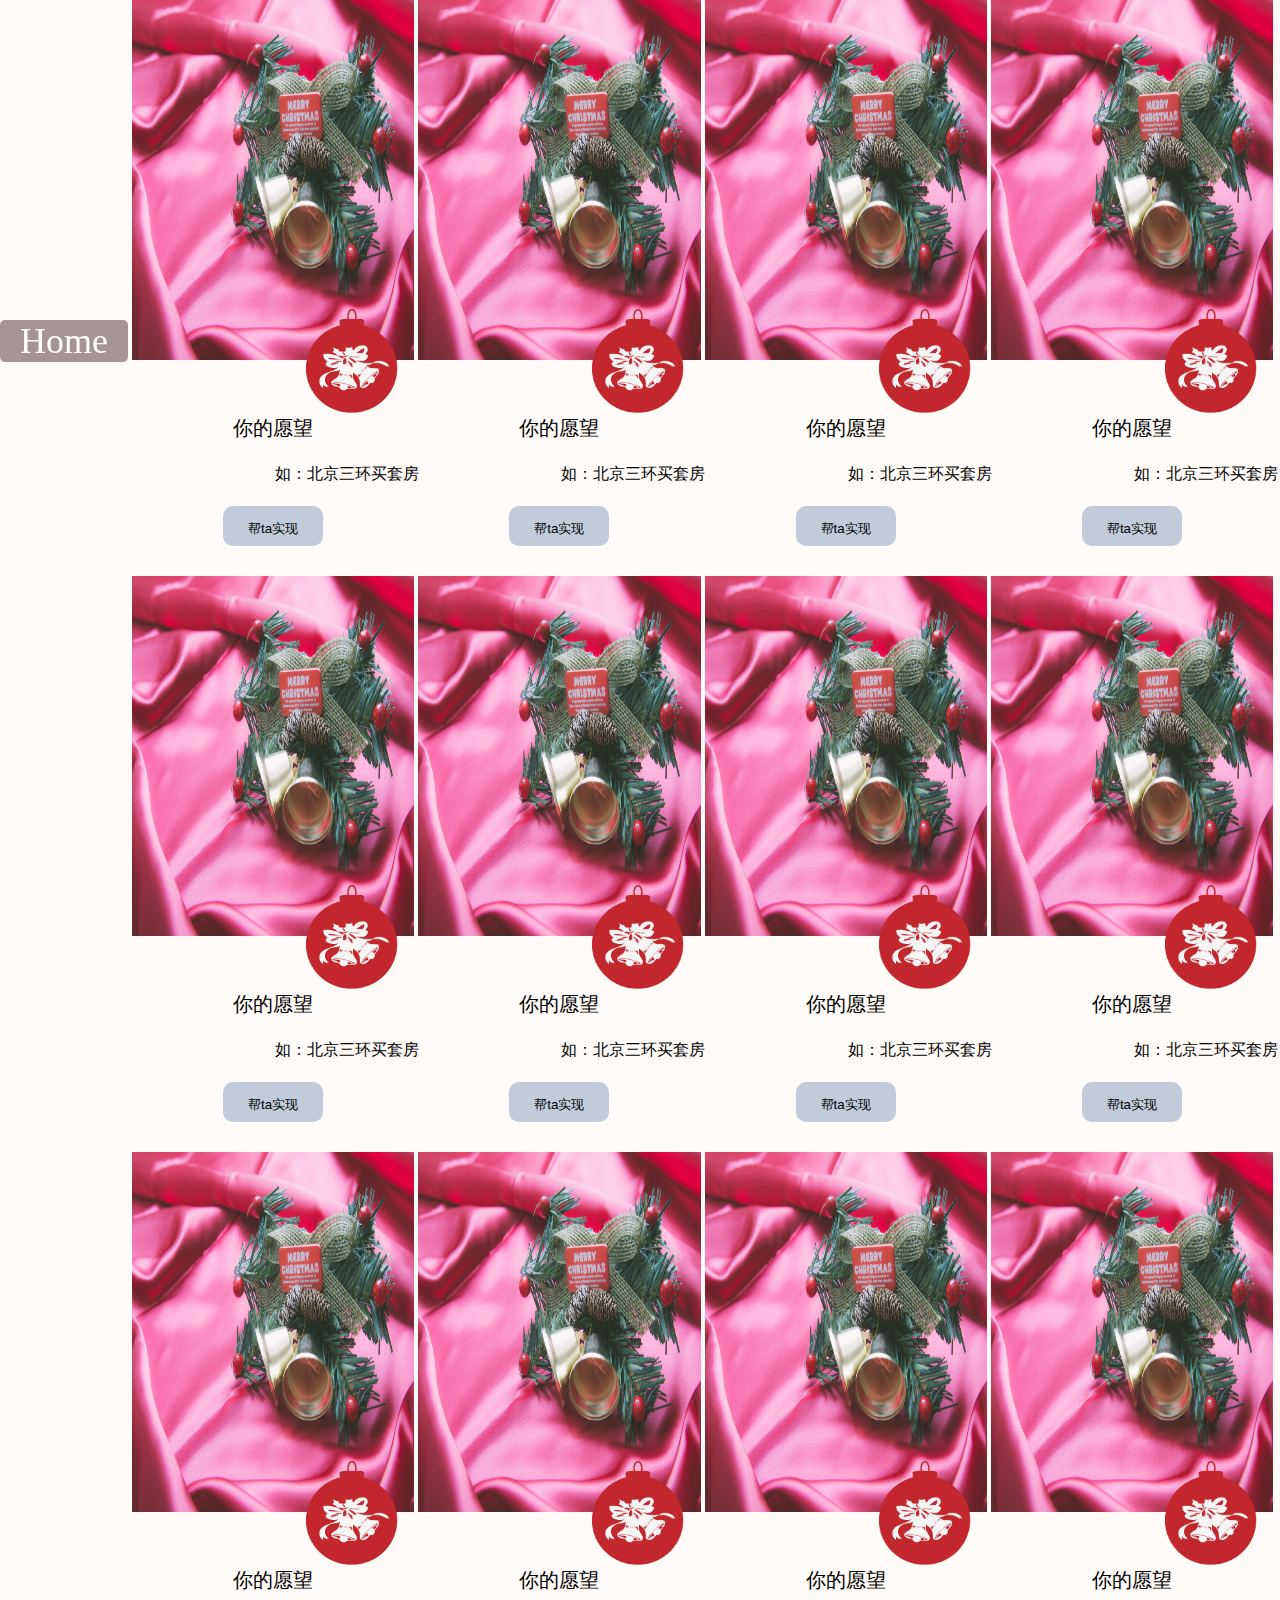
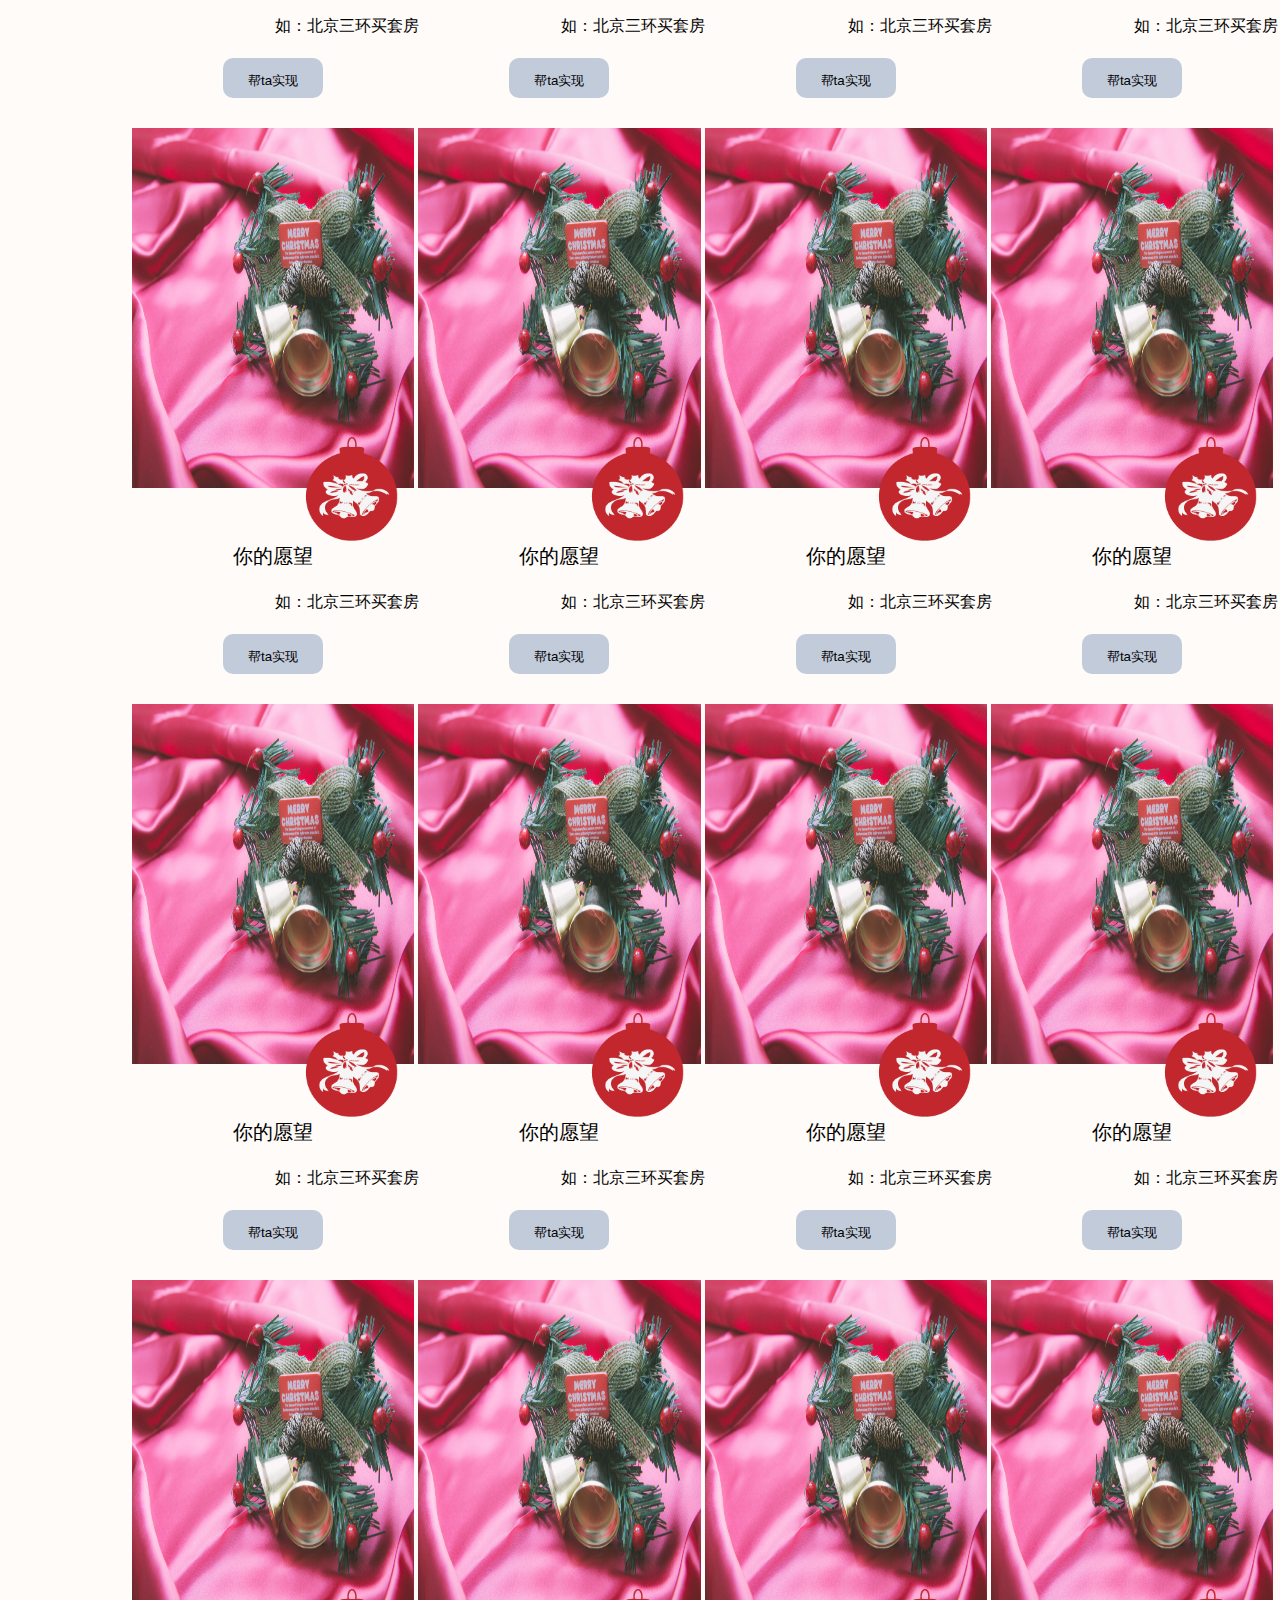
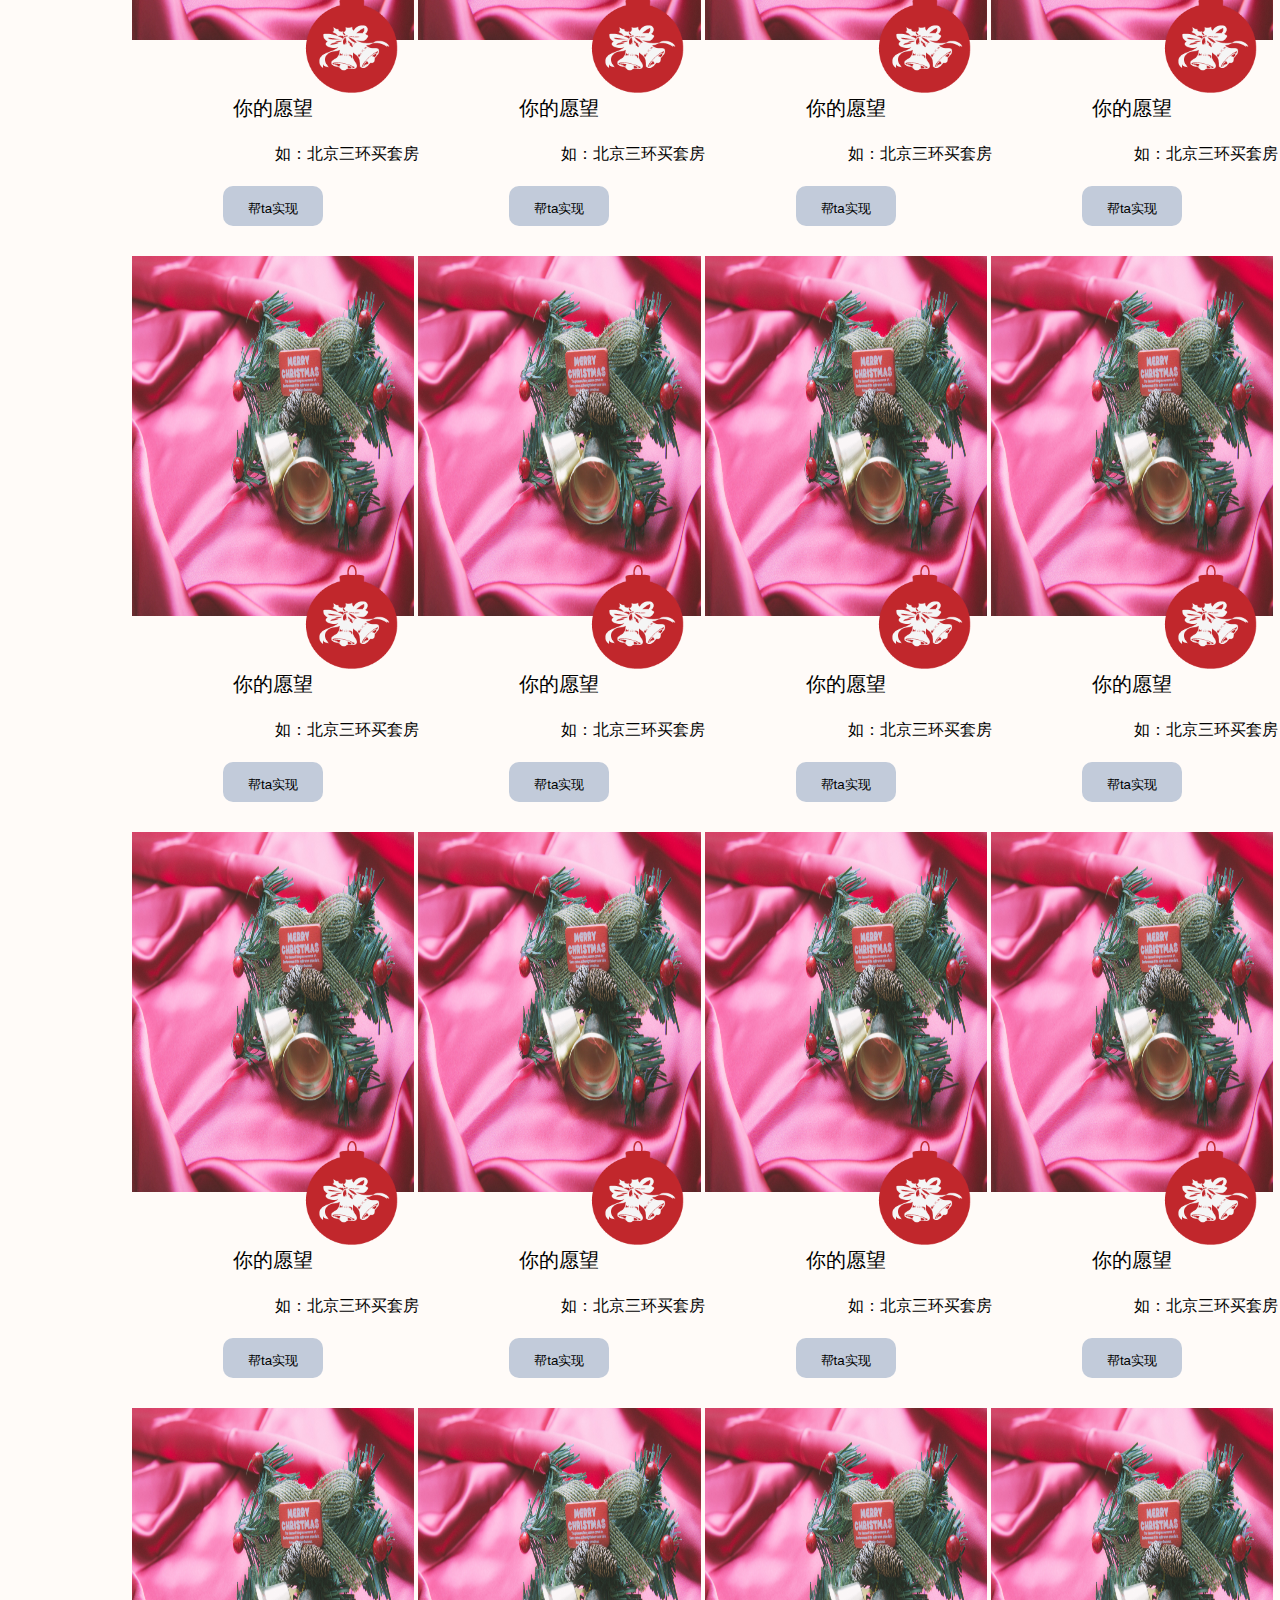
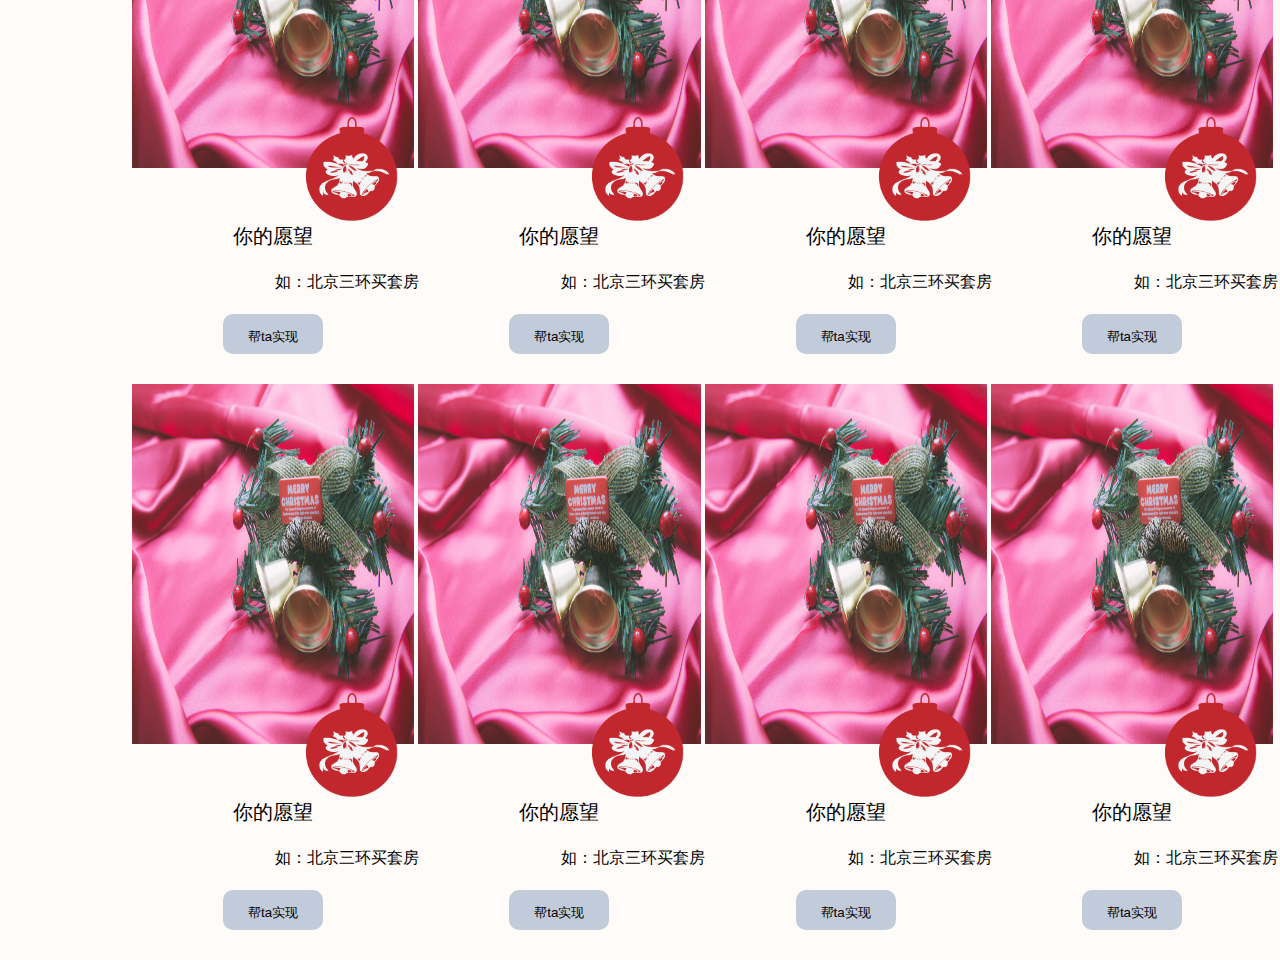
<file: wishwall.html>
<!DOCTYPE html>
<html lang="en">

<head>
    <meta charset="UTF-8">
    <meta name="viewport" content="width=device-width, initial-scale=1.0">
    <meta http-equiv="X-UA-Compatible" content="ie=edge">
    <title>WishWall</title>
    <link rel="stylesheet" type="text/css" href="css/wishwallstyle.css">
    <script type="text/javascript" src="js/wishwallscript.js"></script>
</head>

<body>
    <div id="nav">
        <div><a href="index.html">Home</a></div>
    </div>
    <div class="right">
        <div class="contain">
            <div class="gift">
                <div class="giftT">
                    <div class="gImg"></div>
                </div>
                <div class="giftB">
                    <p class="wishName">你的愿望</p>
                    <textarea class="wishContent" readonly="readonly">如：北京三环买套房</textarea>
                    <input class="helpBtn" type="button" value="帮ta实现" />
                </div>
            </div>
            <div class="gift">
                <div class="giftT">
                    <div class="gImg"></div>
                </div>
                <div class="giftB">
                    <p class="wishName">你的愿望</p>
                    <textarea class="wishContent" readonly="readonly">如：北京三环买套房</textarea>
                    <input class="helpBtn" type="button" value="帮ta实现" />
                </div>
            </div>
            <div class="gift">
                <div class="giftT">
                    <div class="gImg"></div>
                </div>
                <div class="giftB">
                    <p class="wishName">你的愿望</p>
                    <textarea class="wishContent" readonly="readonly">如：北京三环买套房</textarea>
                    <input class="helpBtn" type="button" value="帮ta实现" />
                </div>
            </div>
            <div class="gift">
                <div class="giftT">
                    <div class="gImg"></div>
                </div>
                <div class="giftB">
                    <p class="wishName">你的愿望</p>
                    <textarea class="wishContent" readonly="readonly">如：北京三环买套房</textarea>
                    <input class="helpBtn" type="button" value="帮ta实现" />
                </div>
            </div>
            <div class="gift">
                <div class="giftT">
                    <div class="gImg"></div>
                </div>
                <div class="giftB">
                    <p class="wishName">你的愿望</p>
                    <textarea class="wishContent" readonly="readonly">如：北京三环买套房</textarea>
                    <input class="helpBtn" type="button" value="帮ta实现" />
                </div>
            </div>
            <div class="gift">
                <div class="giftT">
                    <div class="gImg"></div>
                </div>
                <div class="giftB">
                    <p class="wishName">你的愿望</p>
                    <textarea class="wishContent" readonly="readonly">如：北京三环买套房</textarea>
                    <input class="helpBtn" type="button" value="帮ta实现" />
                </div>
            </div>
            <div class="gift">
                <div class="giftT">
                    <div class="gImg"></div>
                </div>
                <div class="giftB">
                    <p class="wishName">你的愿望</p>
                    <textarea class="wishContent" readonly="readonly">如：北京三环买套房</textarea>
                    <input class="helpBtn" type="button" value="帮ta实现" />
                </div>
            </div>
            <div class="gift">
                <div class="giftT">
                    <div class="gImg"></div>
                </div>
                <div class="giftB">
                    <p class="wishName">你的愿望</p>
                    <textarea class="wishContent" readonly="readonly">如：北京三环买套房</textarea>
                    <input class="helpBtn" type="button" value="帮ta实现" />
                </div>
            </div>
            <div class="gift">
                <div class="giftT">
                    <div class="gImg"></div>
                </div>
                <div class="giftB">
                    <p class="wishName">你的愿望</p>
                    <textarea class="wishContent" readonly="readonly">如：北京三环买套房</textarea>
                    <input class="helpBtn" type="button" value="帮ta实现" />
                </div>
            </div>
            <div class="gift">
                <div class="giftT">
                    <div class="gImg"></div>
                </div>
                <div class="giftB">
                    <p class="wishName">你的愿望</p>
                    <textarea class="wishContent" readonly="readonly">如：北京三环买套房</textarea>
                    <input class="helpBtn" type="button" value="帮ta实现" />
                </div>
            </div>
        </div>
        <div class="contain">
            <div class="gift">
                <div class="giftT">
                    <div class="gImg"></div>
                </div>
                <div class="giftB">
                    <p class="wishName">你的愿望</p>
                    <textarea class="wishContent" readonly="readonly">如：北京三环买套房</textarea>
                    <input class="helpBtn" type="button" value="帮ta实现" />
                </div>
            </div>
            <div class="gift">
                <div class="giftT">
                    <div class="gImg"></div>
                </div>
                <div class="giftB">
                    <p class="wishName">你的愿望</p>
                    <textarea class="wishContent" readonly="readonly">如：北京三环买套房</textarea>
                    <input class="helpBtn" type="button" value="帮ta实现" />
                </div>
            </div>
            <div class="gift">
                <div class="giftT">
                    <div class="gImg"></div>
                </div>
                <div class="giftB">
                    <p class="wishName">你的愿望</p>
                    <textarea class="wishContent" readonly="readonly">如：北京三环买套房</textarea>
                    <input class="helpBtn" type="button" value="帮ta实现" />
                </div>
            </div>
            <div class="gift">
                <div class="giftT">
                    <div class="gImg"></div>
                </div>
                <div class="giftB">
                    <p class="wishName">你的愿望</p>
                    <textarea class="wishContent" readonly="readonly">如：北京三环买套房</textarea>
                    <input class="helpBtn" type="button" value="帮ta实现" />
                </div>
            </div>
            <div class="gift">
                <div class="giftT">
                    <div class="gImg"></div>
                </div>
                <div class="giftB">
                    <p class="wishName">你的愿望</p>
                    <textarea class="wishContent" readonly="readonly">如：北京三环买套房</textarea>
                    <input class="helpBtn" type="button" value="帮ta实现" />
                </div>
            </div>
            <div class="gift">
                <div class="giftT">
                    <div class="gImg"></div>
                </div>
                <div class="giftB">
                    <p class="wishName">你的愿望</p>
                    <textarea class="wishContent" readonly="readonly">如：北京三环买套房</textarea>
                    <input class="helpBtn" type="button" value="帮ta实现" />
                </div>
            </div>
            <div class="gift">
                <div class="giftT">
                    <div class="gImg"></div>
                </div>
                <div class="giftB">
                    <p class="wishName">你的愿望</p>
                    <textarea class="wishContent" readonly="readonly">如：北京三环买套房</textarea>
                    <input class="helpBtn" type="button" value="帮ta实现" />
                </div>
            </div>
            <div class="gift">
                <div class="giftT">
                    <div class="gImg"></div>
                </div>
                <div class="giftB">
                    <p class="wishName">你的愿望</p>
                    <textarea class="wishContent" readonly="readonly">如：北京三环买套房</textarea>
                    <input class="helpBtn" type="button" value="帮ta实现" />
                </div>
            </div>
            <div class="gift">
                <div class="giftT">
                    <div class="gImg"></div>
                </div>
                <div class="giftB">
                    <p class="wishName">你的愿望</p>
                    <textarea class="wishContent" readonly="readonly">如：北京三环买套房</textarea>
                    <input class="helpBtn" type="button" value="帮ta实现" />
                </div>
            </div>
            <div class="gift">
                <div class="giftT">
                    <div class="gImg"></div>
                </div>
                <div class="giftB">
                    <p class="wishName">你的愿望</p>
                    <textarea class="wishContent" readonly="readonly">如：北京三环买套房</textarea>
                    <input class="helpBtn" type="button" value="帮ta实现" />
                </div>
            </div>
        </div>
        <div class="contain">
            <div class="gift">
                <div class="giftT">
                    <div class="gImg"></div>
                </div>
                <div class="giftB">
                    <p class="wishName">你的愿望</p>
                    <textarea class="wishContent" readonly="readonly">如：北京三环买套房</textarea>
                    <input class="helpBtn" type="button" value="帮ta实现" />
                </div>
            </div>
            <div class="gift">
                <div class="giftT">
                    <div class="gImg"></div>
                </div>
                <div class="giftB">
                    <p class="wishName">你的愿望</p>
                    <textarea class="wishContent" readonly="readonly">如：北京三环买套房</textarea>
                    <input class="helpBtn" type="button" value="帮ta实现" />
                </div>
            </div>
            <div class="gift">
                <div class="giftT">
                    <div class="gImg"></div>
                </div>
                <div class="giftB">
                    <p class="wishName">你的愿望</p>
                    <textarea class="wishContent" readonly="readonly">如：北京三环买套房</textarea>
                    <input class="helpBtn" type="button" value="帮ta实现" />
                </div>
            </div>
            <div class="gift">
                <div class="giftT">
                    <div class="gImg"></div>
                </div>
                <div class="giftB">
                    <p class="wishName">你的愿望</p>
                    <textarea class="wishContent" readonly="readonly">如：北京三环买套房</textarea>
                    <input class="helpBtn" type="button" value="帮ta实现" />
                </div>
            </div>
            <div class="gift">
                <div class="giftT">
                    <div class="gImg"></div>
                </div>
                <div class="giftB">
                    <p class="wishName">你的愿望</p>
                    <textarea class="wishContent" readonly="readonly">如：北京三环买套房</textarea>
                    <input class="helpBtn" type="button" value="帮ta实现" />
                </div>
            </div>
            <div class="gift">
                <div class="giftT">
                    <div class="gImg"></div>
                </div>
                <div class="giftB">
                    <p class="wishName">你的愿望</p>
                    <textarea class="wishContent" readonly="readonly">如：北京三环买套房</textarea>
                    <input class="helpBtn" type="button" value="帮ta实现" />
                </div>
            </div>
            <div class="gift">
                <div class="giftT">
                    <div class="gImg"></div>
                </div>
                <div class="giftB">
                    <p class="wishName">你的愿望</p>
                    <textarea class="wishContent" readonly="readonly">如：北京三环买套房</textarea>
                    <input class="helpBtn" type="button" value="帮ta实现" />
                </div>
            </div>
            <div class="gift">
                <div class="giftT">
                    <div class="gImg"></div>
                </div>
                <div class="giftB">
                    <p class="wishName">你的愿望</p>
                    <textarea class="wishContent" readonly="readonly">如：北京三环买套房</textarea>
                    <input class="helpBtn" type="button" value="帮ta实现" />
                </div>
            </div>
            <div class="gift">
                <div class="giftT">
                    <div class="gImg"></div>
                </div>
                <div class="giftB">
                    <p class="wishName">你的愿望</p>
                    <textarea class="wishContent" readonly="readonly">如：北京三环买套房</textarea>
                    <input class="helpBtn" type="button" value="帮ta实现" />
                </div>
            </div>
            <div class="gift">
                <div class="giftT">
                    <div class="gImg"></div>
                </div>
                <div class="giftB">
                    <p class="wishName">你的愿望</p>
                    <textarea class="wishContent" readonly="readonly">如：北京三环买套房</textarea>
                    <input class="helpBtn" type="button" value="帮ta实现" />
                </div>
            </div>
        </div>
        <div class="contain">
            <div class="gift">
                <div class="giftT">
                    <div class="gImg"></div>
                </div>
                <div class="giftB">
                    <p class="wishName">你的愿望</p>
                    <textarea class="wishContent" readonly="readonly">如：北京三环买套房</textarea>
                    <input class="helpBtn" type="button" value="帮ta实现" />
                </div>
            </div>
            <div class="gift">
                <div class="giftT">
                    <div class="gImg"></div>
                </div>
                <div class="giftB">
                    <p class="wishName">你的愿望</p>
                    <textarea class="wishContent" readonly="readonly">如：北京三环买套房</textarea>
                    <input class="helpBtn" type="button" value="帮ta实现" />
                </div>
            </div>
            <div class="gift">
                <div class="giftT">
                    <div class="gImg"></div>
                </div>
                <div class="giftB">
                    <p class="wishName">你的愿望</p>
                    <textarea class="wishContent" readonly="readonly">如：北京三环买套房</textarea>
                    <input class="helpBtn" type="button" value="帮ta实现" />
                </div>
            </div>
            <div class="gift">
                <div class="giftT">
                    <div class="gImg"></div>
                </div>
                <div class="giftB">
                    <p class="wishName">你的愿望</p>
                    <textarea class="wishContent" readonly="readonly">如：北京三环买套房</textarea>
                    <input class="helpBtn" type="button" value="帮ta实现" />
                </div>
            </div>
            <div class="gift">
                <div class="giftT">
                    <div class="gImg"></div>
                </div>
                <div class="giftB">
                    <p class="wishName">你的愿望</p>
                    <textarea class="wishContent" readonly="readonly">如：北京三环买套房</textarea>
                    <input class="helpBtn" type="button" value="帮ta实现" />
                </div>
            </div>
            <div class="gift">
                <div class="giftT">
                    <div class="gImg"></div>
                </div>
                <div class="giftB">
                    <p class="wishName">你的愿望</p>
                    <textarea class="wishContent" readonly="readonly">如：北京三环买套房</textarea>
                    <input class="helpBtn" type="button" value="帮ta实现" />
                </div>
            </div>
            <div class="gift">
                <div class="giftT">
                    <div class="gImg"></div>
                </div>
                <div class="giftB">
                    <p class="wishName">你的愿望</p>
                    <textarea class="wishContent" readonly="readonly">如：北京三环买套房</textarea>
                    <input class="helpBtn" type="button" value="帮ta实现" />
                </div>
            </div>
            <div class="gift">
                <div class="giftT">
                    <div class="gImg"></div>
                </div>
                <div class="giftB">
                    <p class="wishName">你的愿望</p>
                    <textarea class="wishContent" readonly="readonly">如：北京三环买套房</textarea>
                    <input class="helpBtn" type="button" value="帮ta实现" />
                </div>
            </div>
            <div class="gift">
                <div class="giftT">
                    <div class="gImg"></div>
                </div>
                <div class="giftB">
                    <p class="wishName">你的愿望</p>
                    <textarea class="wishContent" readonly="readonly">如：北京三环买套房</textarea>
                    <input class="helpBtn" type="button" value="帮ta实现" />
                </div>
            </div>
            <div class="gift">
                <div class="giftT">
                    <div class="gImg"></div>
                </div>
                <div class="giftB">
                    <p class="wishName">你的愿望</p>
                    <textarea class="wishContent" readonly="readonly">如：北京三环买套房</textarea>
                    <input class="helpBtn" type="button" value="帮ta实现" />
                </div>
            </div>
        </div>
    </div>
    <div id="remind" class="remindOn remindOff">
        <div id="remindContain">
            <p>小天使真的要帮ta实现愿望吗？</p>
            <input id="no" type="button" value="手滑了" />
            <input id="yes" type="button" value="是的" />
        </div>
    </div>
    <div id=hint class="hintOn hintOff">
        <div id="hintContain">
            你已经帮ta完成心愿啦！
            <input id="finish" type="button" value="好的" />
        </div>
    </div>
</body>
</html>
</file>
<file: css/wishwallstyle.css>
body{margin: 0; background: #fffbf8; min-width: 1024px; font-family: "华文新魏";} 
#nav{width: 10%;
    background: #6a4f54;
    opacity: 0.6;
    position: fixed;
    text-align: center;
    font-size: 36px;
    font-family: "风雨  井柏然体加粗版";
    border-radius: 5px;
    margin-top: 25%;
}
#nav a{color: white; text-decoration: none;}
#nav:hover{opacity: 0.9;}
.right{width: 90%;
    margin-left: 10%;
}
.contain{width: 24.5%;
    height: 100%;
    float: left;
    text-align: center;
    margin-left: 0.35%;
}
.giftT{height: 360px;
    background: url(../img/gift2.jpg);
    background-size: 100% 100%;
    position: relative;
}
.gImg{height: 110px;
    width: 100px;
    background: url(../img/icon1.png);
    background-size: 100% 100%;
    position: absolute;
        bottom: -55px;
        left: 170px;
}
.wishName{font-size: 20px;
    text-align: center;
    margin-top: 55px;
}
.wishContent{font-size: 16px;
    padding-left:30px;
    padding-right: 30px;
    outline: none;
    border: 0;
    width: 370px;
    resize: none;
    text-align: center;
    background: transparent;
    font-family: "风雨  井柏然体加粗版";
}
.helpBtn{width: 100px;
    height: 40px;
    background:#c2cbda;
    border-radius: 10px;
    margin: 0 auto;
    text-align: center;
    line-height: 35px;
    padding: 5px 10px;
    outline: none;
    border: none;
    margin-bottom: 30px;
}
.helpBtn:hover{background: #8894aa;}
.remindOn,.hintOn{width: 400px;
    height: 160px;
    font-family: "风雨  井柏然体加粗版";
    border-radius: 10px;
    opacity: 0.9;
    font-size: 28px;
    text-align: center;
    background: cornsilk;
    transition: all 0.5s;
    position: absolute;
        top: 20%;
        left: 40%;
}
.hintOn{height: 100px;}
.remindOff,.hintOff{width: 0;
    height: 0;
}
#no,#yes,#finish{width: 100px;
    height: 40px;
    border-radius: 10px;
    margin: 0 auto;
    text-align: center;
    line-height: 35px;
    padding: 5px 10px;
    outline: none;
    border: none;
    margin-bottom: 30px;
    font-family: "风雨  井柏然体加粗版";
    font-size: 20px;
}
#yes{background: #D1E9D4;}
#yes:hover{background:#A8C5B6; }
#no:hover,#finish:hover{background: #dad9d7;}
#remindContain,#hintContain{display: none;}
</file>
